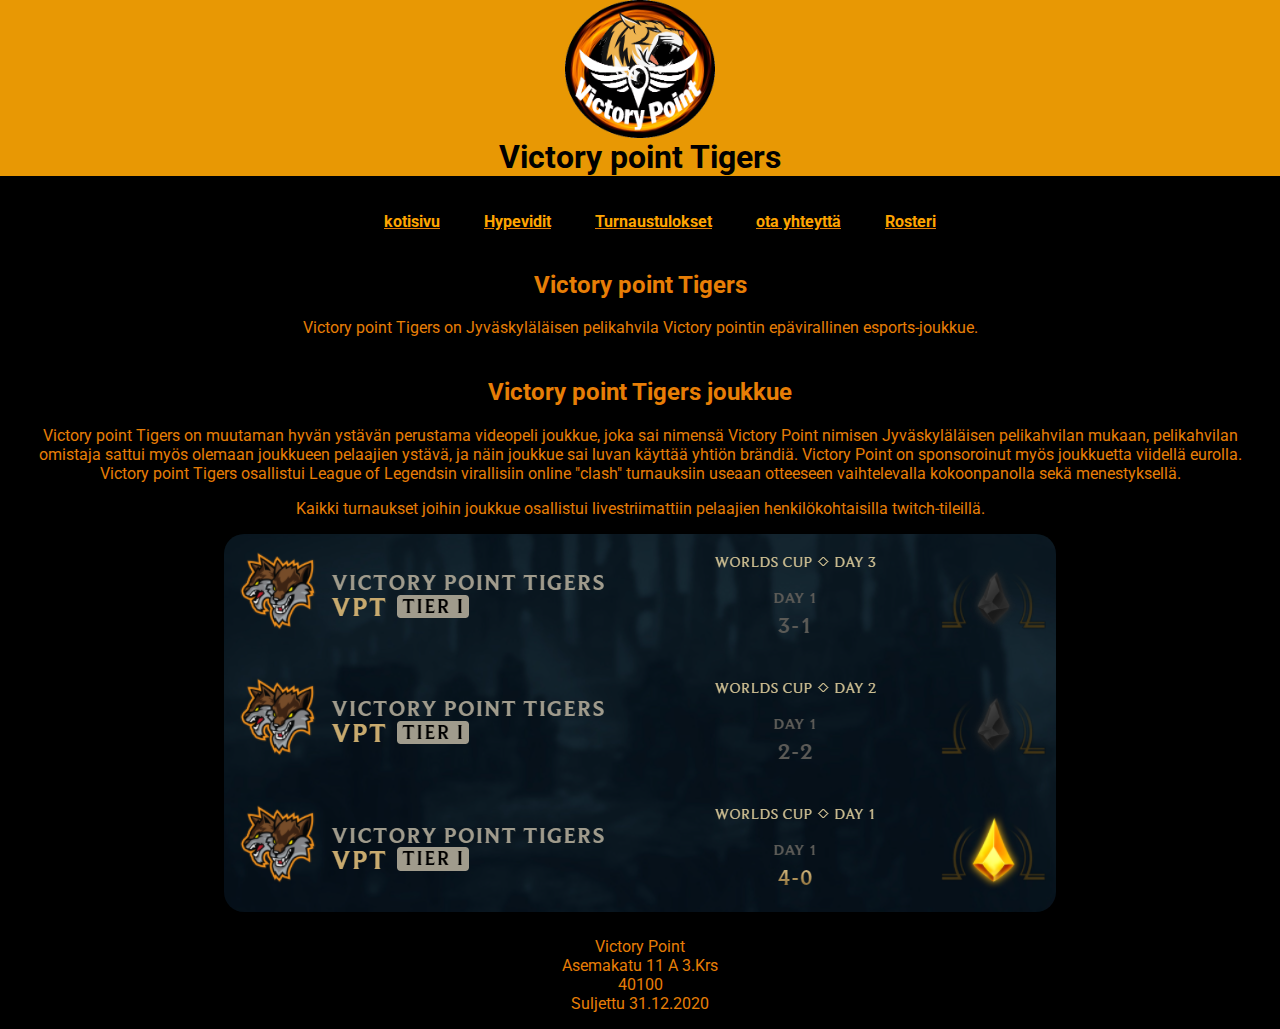
<file: index.html>
<!DOCTYPE html>
<html lang="fi">

<head>

    <title>Victory point Tigers</title>
    <meta http-equiv="X-UA-Compatible" content="IE=edge">
    <meta name="viewport" content="width=device-width, initial-scale=1">
    <meta charset="UTF-8">

    <meta name="author" content="Sami">


    <link rel="preconnect" href="https://fonts.googleapis.com">
    <link rel="preconnect" href="https://fonts.gstatic.com" crossorigin>

    <link href="https://fonts.googleapis.com/css2?family=Roboto&display=swap" rel="stylesheet">

    <link href="style.css" rel="stylesheet" type="text/css">
</head>

<body>

    <header>
        <h1>
            <img src="kuvat/tiikerilogo.png" class="logous" alt="logo">
            Victory point Tigers
        </h1>
        <nav id="valikko">
            <ul>
                <li><a href="index.html">kotisivu</a></li>
                <li><a href="hypevidit.html">Hypevidit</a></li>
                <li><a href="turnaukset.html">Turnaustulokset</a></li>
                <li><a href="contact.html">ota yhteyttä</a></li>
                <li><a href="rosteri.html">Rosteri</a></li>
            </ul>

        </nav>
        <nav id="lomake_valikko">
            <select name="URL" onChange="window.location.href=this.value">
                <option value="" selected>Navigoi</option>
                <option value="index.html">Kotisivu</option>
                <option value="hypevidit.html">Hypevidit</option>
                <option value="turnaukset.html">Turnaustulokset</option>
                <option value="contact.html">ota yhteyttä</option>
                <option value="rosteri.html">Rosteri</option>
            </select>
        </nav>

    </header>

    <main>
        <div class="middle">
            <h2>Victory point Tigers</h2>

            <p>Victory point Tigers on Jyväskyläläisen pelikahvila Victory pointin epävirallinen esports-joukkue.</p>
        </div>
        <!--   <div class="flex_container">
            <div class="flex_item">
                <h2>Rosteri</h2>
                <ul id="rosteri">
                    <li><b>Veijari</b> <br>
                        <a href="https://www.leagueofgraphs.com/summoner/euw/Veijari"><img src="kuvat/losblancos.png"
                                alt="veijari" class="portrait"></a>
                        <p>Turun(Paimion) mahtavin midlaner, joka on hionut akali taitojaan jo yli kymmenen vuoden ajan,
                            samalla larpaten Westriceä.</p>
                    </li>
                    <li><b>Sampsa</b> <br>

                        <a href="https://www.leagueofgraphs.com/summoner/euw/Stan+Talent"><img src="kuvat/Sampsa.png"
                                alt="Sampsa" class="portrait"></a>
                        <p>Länsi-Vantaan, sekä mahdollisesti koko Uudenmaan hurjin toplaneri, joka pyörittää vihollisia
                            kuin Garen miekkaansa. (toplane on ihan perseestä)</p>
                    </li>
                    <li><b>Summanen</b><br>
                        <a href="https://www.leagueofgraphs.com/summoner/euw/Mikkeli+Mid"><img src="kuvat/Summanen2.png"
                                alt="Summanen" class="portrait"></a>
                        <p>Arttu "Moskovan kauhu" Summanen, jokaisen junglerin kauhu. Junglerit Mikkelin
                            betoniviidakosta Moskovaan asti pelkäävät tätä absoluuttista yksikköä. On kehittänyt
                            kuuluisan "Jatketaan, jatketaan!" taktiikan, jolla ei vieläkään ole voitettu yhtään invadea.
                        </p>
                    </li>
                     


                </ul>

                <!--
                <p>Tämä on julkinen paikka, joten otathan muut ihmiset huomioon! Arvosta ja kunnioita muita pelaajia
                    antamalla heille tarvittaessa oma rauha. </p>
                <p>
                    Pidä aina huoli käyttämistäsi laitteista, sinä olet vastuussa sekä korvausvelvollinen
                    aiheuttamastasi vahingosta!</p>
                <p>
                    Vanhempasi eivät ole siivoamassa täällä, eli pidetään tilat viihtyisinä ja siistinä.
                    Käytä roskista! Ylimääräisestä siivouksesta perimme 30€ maksun. Hygienia. Pese kädet, jos käyt
                    wc-tiloissa.</p>
                <p>
                    Ei omia juomia meidän tiloihin kiitos. (poikkeustapaukset katsomme tilanteen mukaan erikseen)
                    Kaikenlainen häiriökäyttäytyminen johtaa tilasta poistamiseen. Toistuvasta häiriökäyttäytymisestä
                    seuraa porttikielto.</p>
                <p>
                    Jos mahdollista, älä poista muiden pelaajien pelitallenteita.</p>
                <p>
                    Jätetään ulkokengät eteiseen suosiolla, niin kenenkään ei tarvitse alkaa lakaisemaan pikkukiviä
                    ympäri pelikeskusta joka nurkasta.</p>
                Edesautetaan yleistä viihtyvyyttä täten. <p>Mukavia pelihetkiä toivottaen, Victory Pointin
                    henkilökunta.</p>
                </p>
                <img src="kuvat/pccafe.png" alt="videopelikahvila" class="round">
        </div>
        <div class="flex_item">
            <br><br><br>
            <ul id="rosteri2">
                <li><b>Guuger</b><br>
                    <a href="https://www.leagueofgraphs.com/summoner/euw/Guuger"> <img src="kuvat/losblancos.png"
                            alt="Guuger" class="portrait"></a>
                    <p>Pieksämäen oma Leroy Jenkins. Luontainen ADC-pelaaja(pakotettu). Yleisin vastaus
                        pelikutsuihin: "Ei pysty, raidi kesken".</p>
                </li>
                <li><b>Severi</b><br>
                    <a href="https://www.leagueofgraphs.com/summoner/euw/severi"><img src="kuvat/losblancos.png"
                            alt="Severi" class="portrait"></a>
                    <p>Botlanen support kaksikon sarvekas osapuoli. Perimätiedon mukaan Severi toimii Helsingin
                        yliopistolla jonkinasteisena puistokemistinä. Severiltä saa snapissä vain kissakuvia.</p>
                </li>
                <li><b>Kari</b><br>
                    <a href="https://www.leagueofgraphs.com/summoner/euw/LiquoriceTee"><img src="kuvat/losblancos.png"
                            alt="Kari" class="portrait"></a>
                    <p>Jyväskylän oma poika(kai). Toinen joukkueen support pelaaja, tunnetaan myös koodinimellä
                        "Järjenääni". On saavuttanut Jodelissa verrattaista menestystä postauksellaan joka käsitteli
                        hänen asunnossaan majailleita animeturisteja.</p>
                </li>
                <li><b>Vilee</b><br>
                    <a href="https://www.leagueofgraphs.com/summoner/euw/PieckChanm%C3%A4ki"><img
                            src="kuvat/losblancos.png" alt="Vilee" class="portrait"></a>
                    <p>Joukkueen sielu, manageri, päävalmentaja. Pieksämäen paroni ei kumartele ketään tai mitään.
                        Savossa kiertää legenda että valoisina kesäöinä metsäteillä voi törmätä Toyota Carinaan ja
                        kun se huristelee ohi, jää ympäristöön kaikumaan helvetillinen nauru. </p>
                </li>
            </ul>
        </div>-->

        <div class="flex_item">
            <h2>Victory point Tigers joukkue</h2>
            <p>Victory point Tigers on muutaman hyvän ystävän perustama videopeli joukkue, joka sai nimensä Victory
                Point nimisen Jyväskyläläisen pelikahvilan mukaan, pelikahvilan omistaja sattui myös olemaan
                joukkueen pelaajien ystävä, ja näin joukkue sai luvan käyttää yhtiön brändiä.
                Victory Point on sponsoroinut myös joukkuetta viidellä eurolla.<br>
                Victory point Tigers osallistui League of Legendsin virallisiin online "clash" turnauksiin useaan
                otteeseen vaihtelevalla kokoonpanolla sekä menestyksellä.
            </p>
            <p>Kaikki turnaukset joihin joukkue osallistui livestriimattiin pelaajien henkilökohtaisilla
                twitch-tileillä.

            </p>
            <img src="kuvat/clash.png" alt="match_history" class="board">
        </div>
        </div>
        <!-- <img src="kuvat/areena.png" alt="Stage" class="areena">-->
        <!--
        <h3>Rosteri</h3>
        <ul>
            <li>Veijari</li>
            <li>Severi</li>
            <li>Bööger</li>
            <li>Summane</li>
            <li>Sampsa</li>
            <li>vilee</li>
            <li>Kari</li>
        </ul>-->
    </main>

    <footer>
        <p>Victory Point <br> Asemakatu 11 A 3.Krs <br>40100<br> Suljettu 31.12.2020</p>
    </footer>

</body>

</html>
</file>
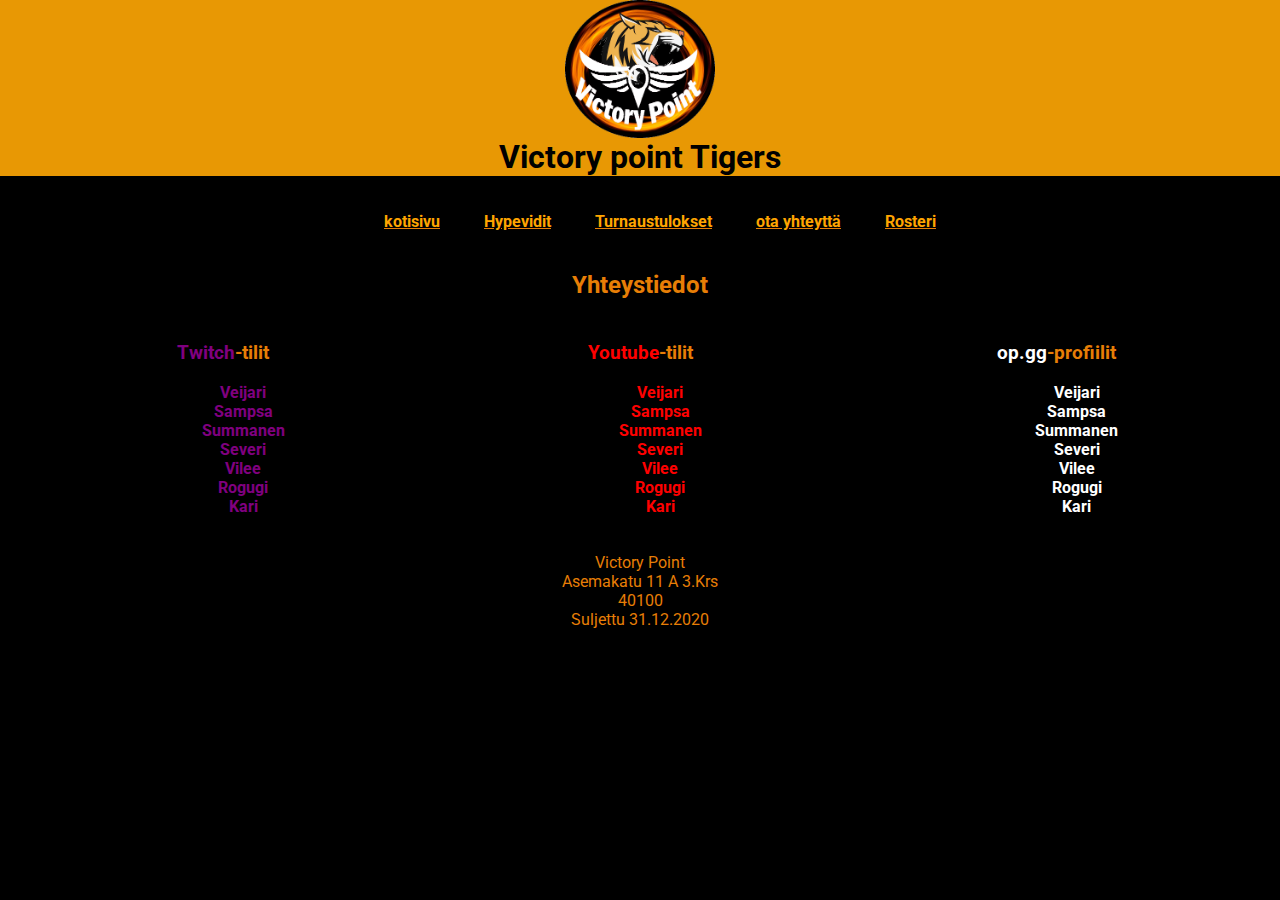
<file: contact.html>
<!DOCTYPE html>
<html lang="fi">

<head>

    <title>contact</title>
    <meta http-equiv="X-UA-Compatible" content="IE=edge">
    <meta name="viewport" content="width=device-width, initial-scale=1">
    <meta charset="UTF-8">

    <meta name="author" content="Sami">


    <link rel="preconnect" href="https://fonts.googleapis.com">
    <link rel="preconnect" href="https://fonts.gstatic.com" crossorigin>

    <link href="https://fonts.googleapis.com/css2?family=Roboto&display=swap" rel="stylesheet">

    <link href="style.css" rel="stylesheet" type="text/css">
</head>

<body>

    <header>
        <h1>
            <img src="kuvat/tiikerilogo.png" class="logous" alt="logo">
            Victory point Tigers
        </h1>
        <nav id="valikko">
            <ul>
                <li><a href="index.html">kotisivu</a></li>
                <li><a href="hypevidit.html">Hypevidit</a></li>
                <li><a href="turnaukset.html">Turnaustulokset</a></li>
                <li><a href="contact.html">ota yhteyttä</a></li>
                <li><a href="rosteri.html">Rosteri</a></li>
            </ul>
        </nav>
        <nav id="lomake_valikko">
            <select name="URL" onChange="window.location.href=this.value">
                <option value="" selected>Navigoi</option>
                <option value="index.html">Kotisivu</option>
                <option value=" hypevidit.html">Hypevidit</option>
                <option value="turnaukset.html">Turnaustulokset</option>
                <option value="contact.html">ota yhteyttä</option>
                <option value="rosteri.html">Rosteri</option>
            </select>
        </nav>
    </header>

    <main>
        <div class="middle">
            <h2>Yhteystiedot</h2>
        </div>
        <div class="flex_container">
            <div class="flex_item">
                <h3><span style="color:purple">Twitch</span>-tilit</h3>
                <ul id="yhteystiedot1">
                    <li> <a href="https://www.twitch.tv/mashmalotti">Veijari</a></li>
                    <li> <a href="https://www.twitch.tv/prinssirohg">Sampsa</a></li>
                    <li><a href="https://www.twitch.tv/kaivospate123">Summanen</a></li>
                    <li><a href="https://www.twitch.tv/lyijyilmalaiva">Severi</a></li>
                    <li><a href="https://www.twitch.tv/jokuvilee">Vilee</a></li>
                    <li><a href="https://www.twitch.tv/rogugi">Rogugi</a></li>
                    <li><a href="https://www.twitch.tv/generalcool">Kari</a></li>
                </ul>
            </div>
            <div class="flex_item">
                <h3><span style="color:red">Youtube</span>-tilit</h3>
                <ul id="yhteystiedot2">
                    <li> <a href="https://www.youtube.com/@VeijariMash">Veijari</a></li>
                    <li> <a href="https://www.youtube.com/channel/UCY6QSn1s6UgWPcX3rNm0PmA">Sampsa</a></li>
                    <li><a href="https://www.youtube.com/@KanyeEastPimp">Summanen</a></li>
                    <li><a href="https://www.youtube.com/watch?v=dQw4w9WgXcQ">Severi</a></li>
                    <li><a href="https://www.youtube.com/watch?v=HtjanF35zog">Vilee</a></li>
                    <li><a href="https://www.youtube.com/watch?v=jDj0P5a_q14">Rogugi</a></li>
                    <li><a href="https://www.youtube.com/watch?v=7RJP_z--08Q">Kari</a></li>

                </ul>
            </div>
            <div class="flex_item">
                <h3><span style="color:white">op.gg</span>-profiilit</h3>
                <ul id="yhteystiedot3">
                    <li> <a href="https://www.op.gg/summoners/euw/Veijari">Veijari</a></li>
                    <li> <a href="https://www.op.gg/summoners/euw/Stan%20Talent">Sampsa</a></li>
                    <li><a href="https://www.op.gg/summoners/euw/Mikkeli%20Mid">Summanen</a></li>
                    <li><a href="https://www.op.gg/summoners/euw/severi">Severi</a></li>
                    <li><a href="https://www.op.gg/summoners/euw/PieckChanm%C3%A4ki">Vilee</a></li>
                    <li><a href="https://www.op.gg/summoners/euw/Guuger">Rogugi</a></li>
                    <li><a href="https://www.op.gg/summoners/euw/LiquoriceTee">Kari</a></li>
                </ul>
            </div>
        </div>



    </main>

    <footer>
        <p>Victory Point <br> Asemakatu 11 A 3.Krs <br>40100<br> Suljettu 31.12.2020</p>
    </footer>

</body>

</html>
</file>
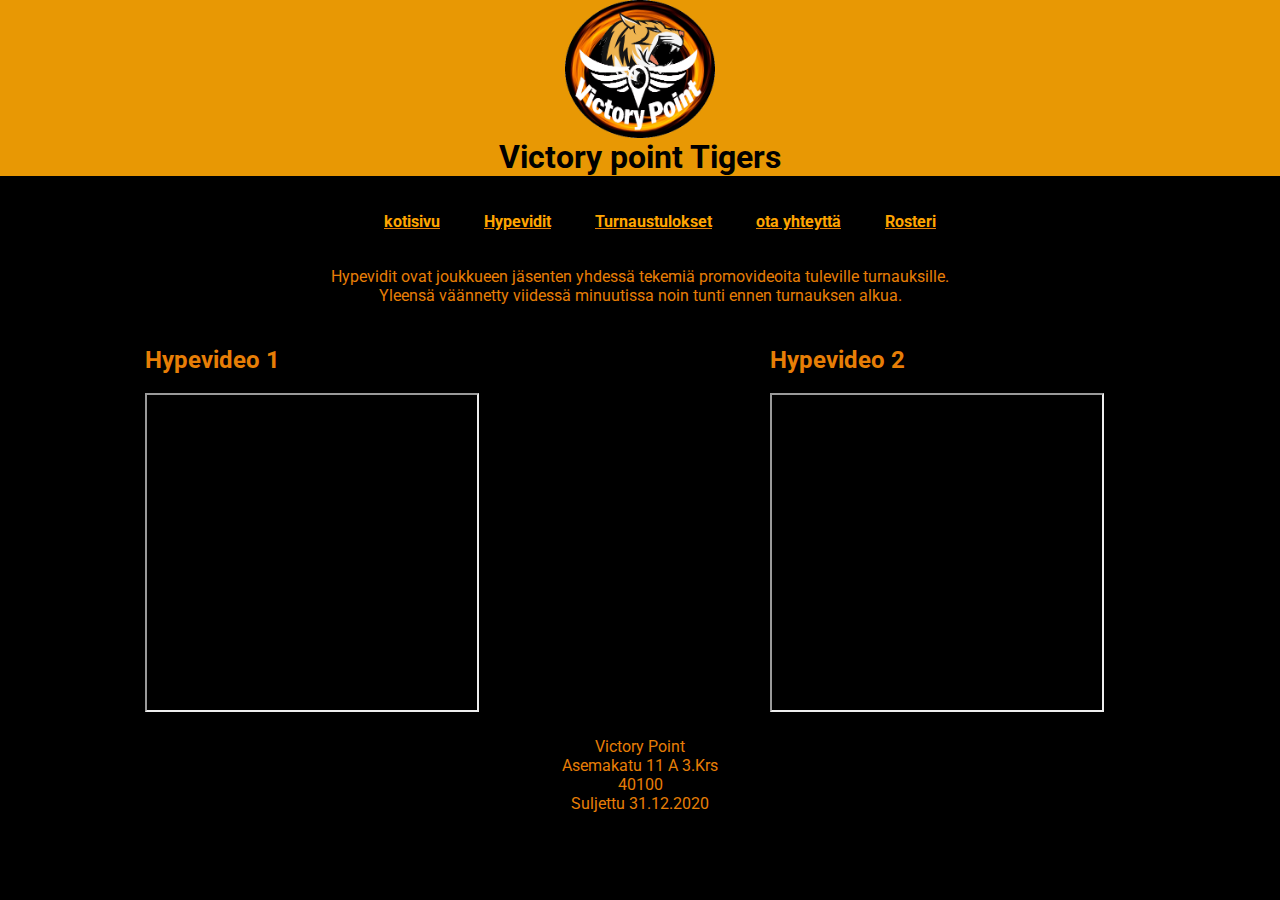
<file: hypevidit.html>
<!DOCTYPE html>
<html lang="fi">

<head>

    <title>Hypevidit</title>
    <meta http-equiv="X-UA-Compatible" content="IE=edge">
    <meta name="viewport" content="width=device-width, initial-scale=1">
    <meta charset="UTF-8">

    <meta name="author" content="Sami">


    <link rel="preconnect" href="https://fonts.googleapis.com">
    <link rel="preconnect" href="https://fonts.gstatic.com" crossorigin>

    <link href="https://fonts.googleapis.com/css2?family=Roboto&display=swap" rel="stylesheet">

    <link href="style.css" rel="stylesheet" type="text/css">
</head>

<body>

    <header>
        <h1>
            <img src="kuvat/tiikerilogo.png" class="logous" alt="logo">
            Victory point Tigers
        </h1>
        <nav id="valikko">
            <ul>
                <li><a href="index.html">kotisivu</a></li>
                <li><a href="hypevidit.html">Hypevidit</a></li>
                <li><a href="turnaukset.html">Turnaustulokset</a></li>
                <li><a href="contact.html">ota yhteyttä</a></li>
                <li><a href="rosteri.html">Rosteri</a></li>
            </ul>
        </nav>
        <nav id="lomake_valikko">
            <select name="URL" onchange="window.location.href=this.value">

                <option value="" selected>Navigoi</option>
                <option value="index.html">Kotisivu</option>
                <option value=" hypevidit.html">Hypevidit</option>
                <option value="turnaukset.html">Turnaustulokset</option>
                <option value="contact.html">Ota yhteyttä</option>
                <option value="rosteri.html">Rosteri</option>
            </select>
        </nav>
    </header>

    <main>
        <p class="hypes">Hypevidit ovat joukkueen jäsenten yhdessä tekemiä promovideoita tuleville turnauksille. <br>
            Yleensä väännetty viidessä minuutissa noin tunti ennen turnauksen alkua. </p>
        <div class="hypevidit">
            <div class="hypevidi">
                <h2>Hypevideo 1</h2>
                <iframe width="330" height="315" src="https://www.youtube.com/embed/RNLmKgNHP8k"></iframe>
            </div>
            <div class="hypevidi">
                <h2>Hypevideo 2</h2>
                <iframe width="330" height="315" src="https://www.youtube.com/embed/tDUigyGyARk"></iframe>
            </div>

        </div>

    </main>

    <footer>
        <p>Victory Point <br> Asemakatu 11 A 3.Krs <br>40100<br> Suljettu 31.12.2020</p>
    </footer>

</body>

</html>
</file>
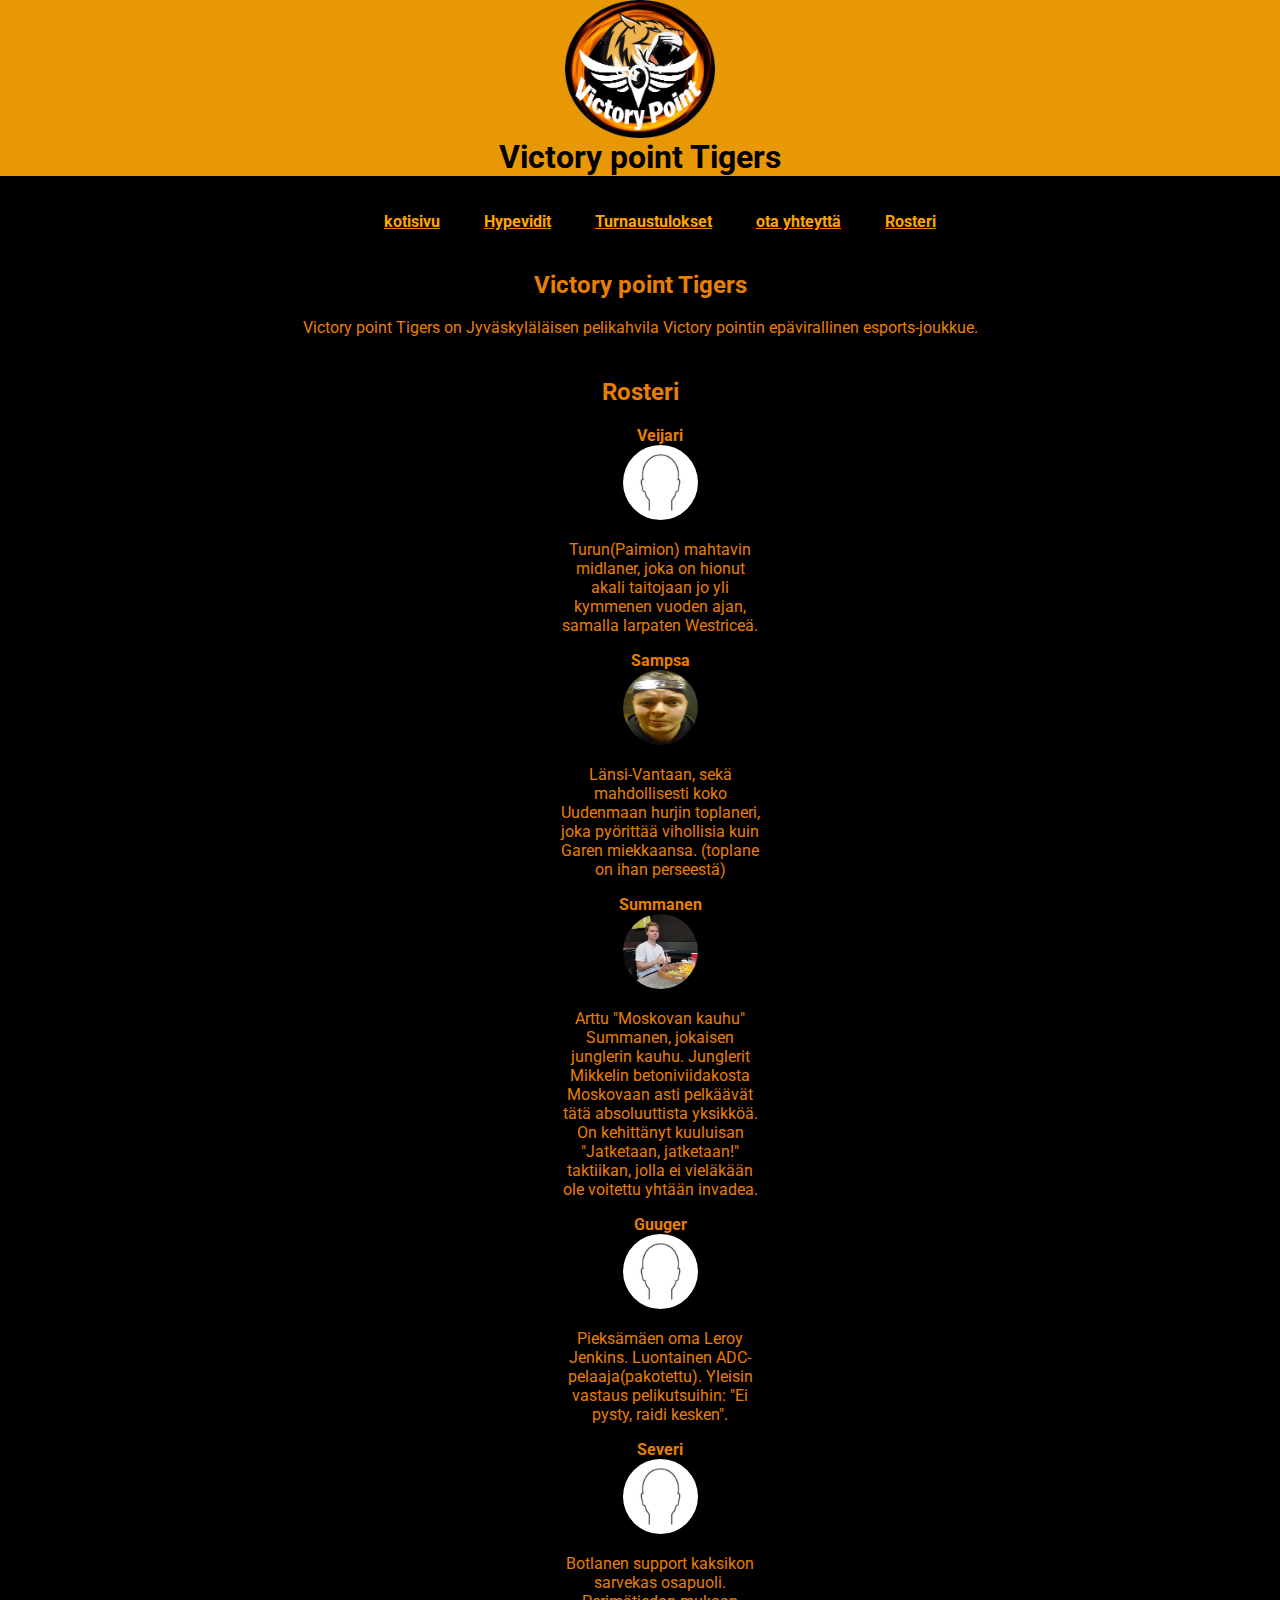
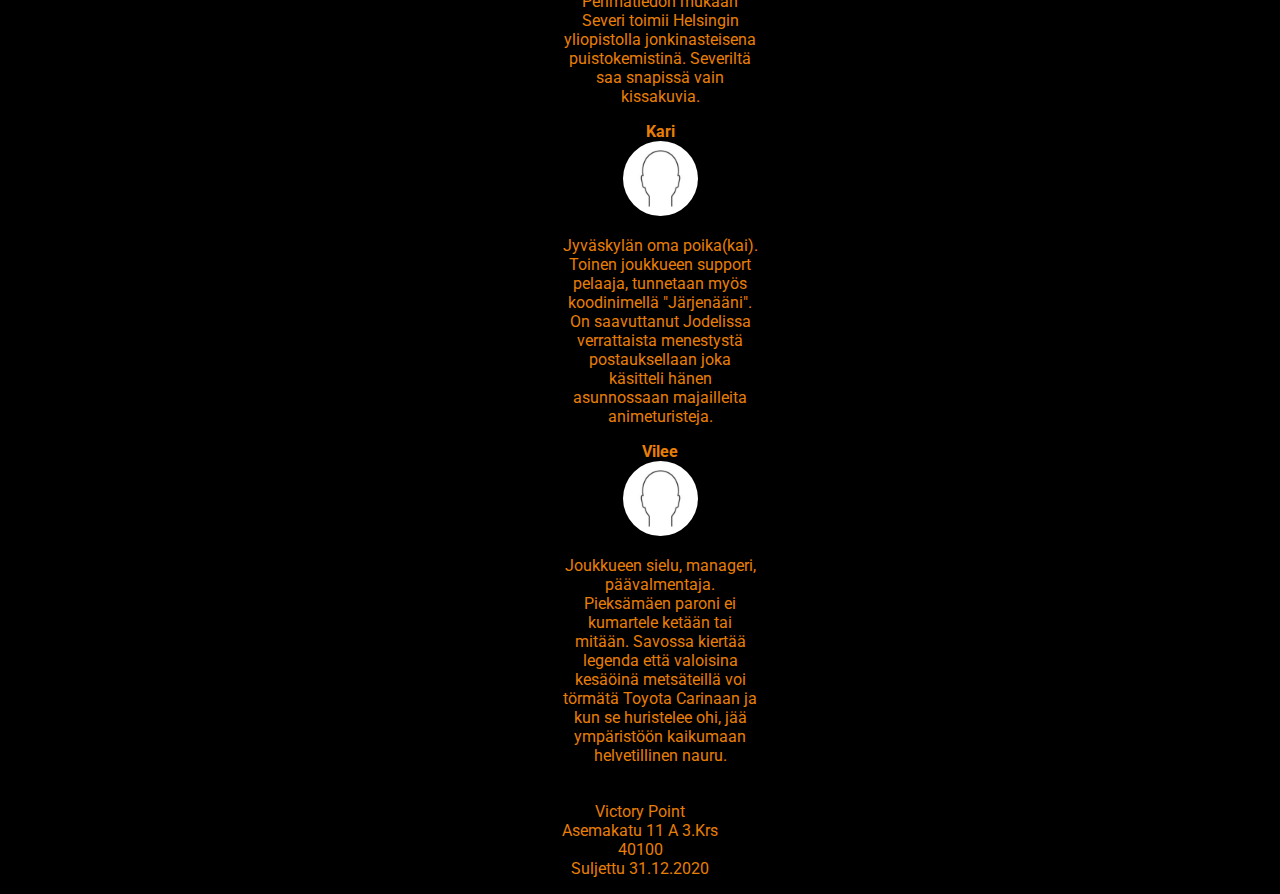
<file: rosteri.html>
<!DOCTYPE html>
<html lang="fi">

<head>

    <title>Victory point Tigers</title>
    <meta http-equiv="X-UA-Compatible" content="IE=edge">
    <meta name="viewport" content="width=device-width, initial-scale=1">
    <meta charset="UTF-8">

    <meta name="author" content="Sami">


    <link rel="preconnect" href="https://fonts.googleapis.com">
    <link rel="preconnect" href="https://fonts.gstatic.com" crossorigin>

    <link href="https://fonts.googleapis.com/css2?family=Roboto&display=swap" rel="stylesheet">

    <link href="style.css" rel="stylesheet" type="text/css">
</head>

<body>

    <header>
        <h1>
            <img src="kuvat/tiikerilogo.png" class="logous" alt="logo">
            Victory point Tigers
        </h1>
        <nav id="valikko">
            <ul>
                <li><a href="index.html">kotisivu</a></li>
                <li><a href="hypevidit.html">Hypevidit</a></li>
                <li><a href="turnaukset.html">Turnaustulokset</a></li>
                <li><a href="contact.html">ota yhteyttä</a></li>
                <li><a href="rosteri.html">Rosteri</a></li>
            </ul>

        </nav>
        <nav id="lomake_valikko">
            <select name="URL" onChange="window.location.href=this.value">
                <option value="" selected>Navigoi</option>
                <option value="index.html">Kotisivu</option>
                <option value="hypevidit.html">Hypevidit</option>
                <option value="turnaukset.html">Turnaustulokset</option>
                <option value="contact.html">ota yhteyttä</option>
                <option value="rosteri.html">Rosteri</option>
            </select>
        </nav>

    </header>

    <main>
        <div class="middle">
            <h2>Victory point Tigers</h2>

            <p>Victory point Tigers on Jyväskyläläisen pelikahvila Victory pointin epävirallinen esports-joukkue.</p>
        </div>
        <div class="flex_container">
            <div class="flex_item">
                <h2>Rosteri</h2>
                <ul id="rosteri">
                    <li><b>Veijari</b> <br>
                        <a href="https://www.leagueofgraphs.com/summoner/euw/Veijari"><img src="kuvat/losblancos.png"
                                alt="veijari" class="portrait"></a>
                        <p>Turun(Paimion) mahtavin midlaner, joka on hionut akali taitojaan jo yli kymmenen vuoden ajan,
                            samalla larpaten Westriceä.</p>
                    </li>
                    <li><b>Sampsa</b> <br>

                        <a href="https://www.leagueofgraphs.com/summoner/euw/Stan+Talent"><img src="kuvat/Sampsa.png"
                                alt="Sampsa" class="portrait"></a>
                        <p>Länsi-Vantaan, sekä mahdollisesti koko Uudenmaan hurjin toplaneri, joka pyörittää vihollisia
                            kuin Garen miekkaansa. (toplane on ihan perseestä)</p>
                    </li>
                    <li><b>Summanen</b><br>
                        <a href="https://www.leagueofgraphs.com/summoner/euw/Mikkeli+Mid"><img src="kuvat/Summanen2.png"
                                alt="Summanen" class="portrait"></a>
                        <p>Arttu "Moskovan kauhu" Summanen, jokaisen junglerin kauhu. Junglerit Mikkelin
                            betoniviidakosta Moskovaan asti pelkäävät tätä absoluuttista yksikköä. On kehittänyt
                            kuuluisan "Jatketaan, jatketaan!" taktiikan, jolla ei vieläkään ole voitettu yhtään invadea.
                        </p>
                    </li>
                    <li><b>Guuger</b><br>
                        <a href="https://www.leagueofgraphs.com/summoner/euw/Guuger"> <img src="kuvat/losblancos.png"
                                alt="Guuger" class="portrait"></a>
                        <p>Pieksämäen oma Leroy Jenkins. Luontainen ADC-pelaaja(pakotettu). Yleisin vastaus
                            pelikutsuihin: "Ei pysty, raidi kesken".</p>
                    </li>
                    <li><b>Severi</b><br>
                        <a href="https://www.leagueofgraphs.com/summoner/euw/severi"><img src="kuvat/losblancos.png"
                                alt="Severi" class="portrait"></a>
                        <p>Botlanen support kaksikon sarvekas osapuoli. Perimätiedon mukaan Severi toimii Helsingin
                            yliopistolla jonkinasteisena puistokemistinä. Severiltä saa snapissä vain kissakuvia.</p>
                    </li>
                    <li><b>Kari</b><br>
                        <a href="https://www.leagueofgraphs.com/summoner/euw/LiquoriceTee"><img
                                src="kuvat/losblancos.png" alt="Kari" class="portrait"></a>
                        <p>Jyväskylän oma poika(kai). Toinen joukkueen support pelaaja, tunnetaan myös koodinimellä
                            "Järjenääni". On saavuttanut Jodelissa verrattaista menestystä postauksellaan joka käsitteli
                            hänen asunnossaan majailleita animeturisteja.</p>
                    </li>
                    <li><b>Vilee</b><br>
                        <a href="https://www.leagueofgraphs.com/summoner/euw/PieckChanm%C3%A4ki"><img
                                src="kuvat/losblancos.png" alt="Vilee" class="portrait"></a>
                        <p>Joukkueen sielu, manageri, päävalmentaja. Pieksämäen paroni ei kumartele ketään tai mitään.
                            Savossa kiertää legenda että valoisina kesäöinä metsäteillä voi törmätä Toyota Carinaan ja
                            kun se huristelee ohi, jää ympäristöön kaikumaan helvetillinen nauru. </p>
                    </li>
                    <!-- -->


                </ul>


            </div>



    </main>

    <footer>
        <p>Victory Point <br> Asemakatu 11 A 3.Krs <br>40100<br> Suljettu 31.12.2020</p>
    </footer>

</body>

</html>
</file>
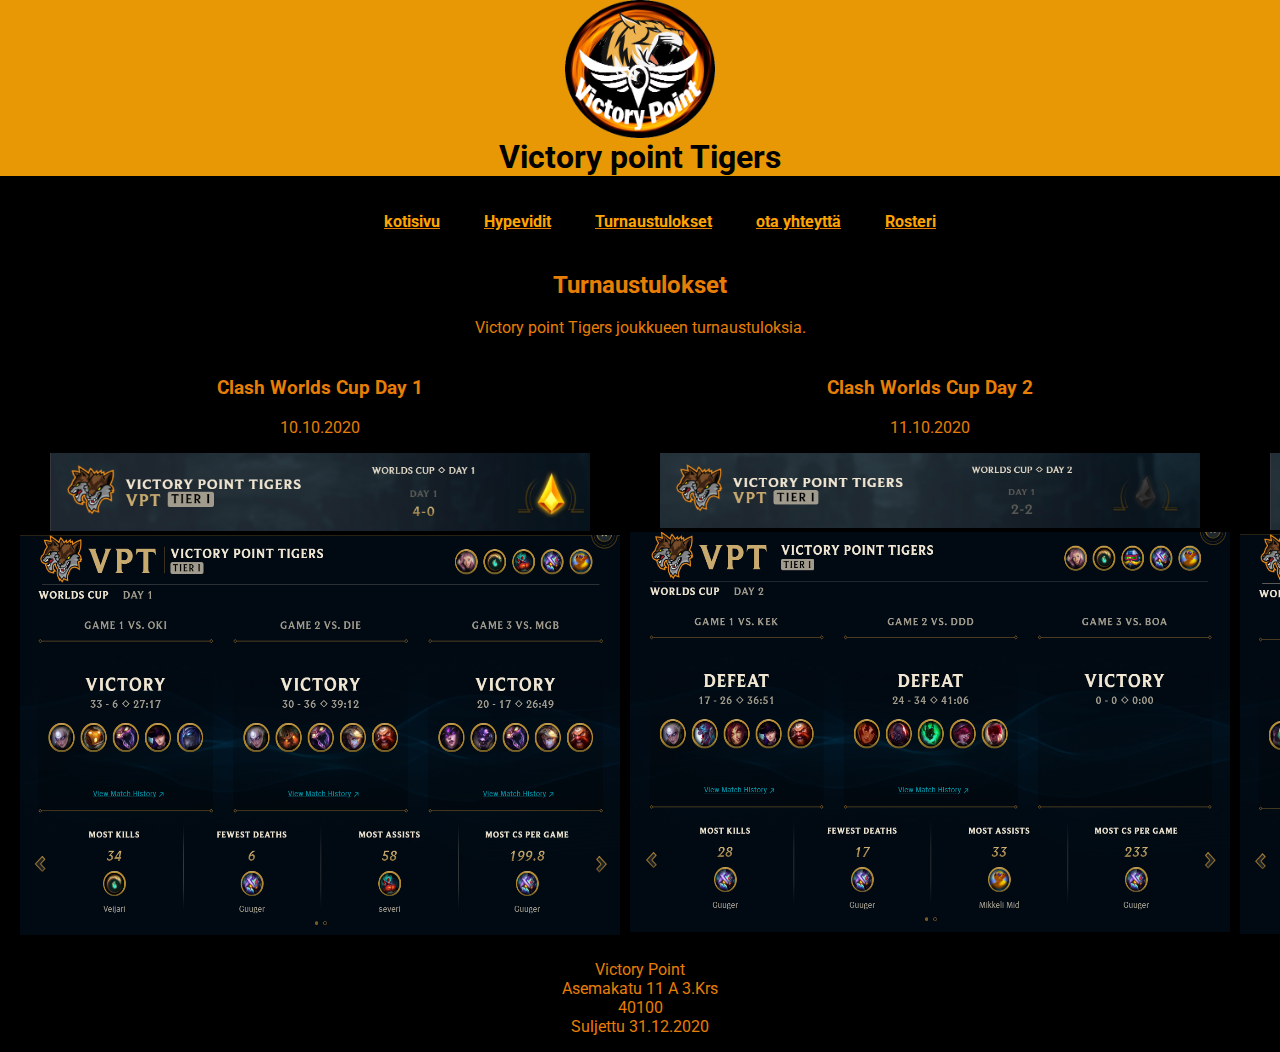
<file: turnaukset.html>
<!DOCTYPE html>
<html lang="fi">

<head>

    <title>Turnaustulokset</title>
    <meta http-equiv="X-UA-Compatible" content="IE=edge">
    <meta name="viewport" content="width=device-width, initial-scale=1">
    <meta charset="UTF-8">

    <meta name="author" content="Sami">


    <link rel="preconnect" href="https://fonts.googleapis.com">
    <link rel="preconnect" href="https://fonts.gstatic.com" crossorigin>

    <link href="https://fonts.googleapis.com/css2?family=Roboto&display=swap" rel="stylesheet">

    <link href="style.css" rel="stylesheet" type="text/css">
</head>

<body>

    <header>
        <h1>
            <img src="kuvat/tiikerilogo.png" class="logous" alt="logo">
            Victory point Tigers
        </h1>
        <nav id="valikko">
            <ul>
                <li><a href="index.html">kotisivu</a></li>
                <li><a href="hypevidit.html">Hypevidit</a></li>
                <li><a href="turnaukset.html">Turnaustulokset</a></li>
                <li><a href="contact.html">ota yhteyttä</a></li>
                <li><a href="rosteri.html">Rosteri</a></li>
            </ul>
        </nav>
        <nav id="lomake_valikko">
            <select name="URL" onChange="window.location.href=this.value">
                <option value="" selected>Navigoi</option>
                <option value="index.html">Kotisivu</option>
                <option value=" hypevidit.html">Hypevidit</option>
                <option value="turnaukset.html">Turnaustulokset</option>
                <option value="contact.html">ota yhteyttä</option>
                <option value="rosteri.html">Rosteri</option>
            </select>
        </nav>
    </header>

    <main>
        <div class="middle">
            <h2>Turnaustulokset</h2>

            <p>Victory point Tigers joukkueen turnaustuloksia.</p>
        </div>
        <div class="flex_container">
            <div class="flex_item">
                <h3>Clash Worlds Cup Day 1</h3>
                <p>10.10.2020</p>
                <img src="kuvat/worldscup1.png" alt="Worlds_Cup1" class="frontkuva">
                <img src="kuvat/worldscup11.png" alt="worlds1_back" class="backkuva">
            </div>
            <div class="flex_item">
                <h3>Clash Worlds Cup Day 2</h3>
                <p>11.10.2020</p>
                <img src="kuvat/worldscup2.png" alt="Worlds_Cup2" class="frontkuva">
                <img src="kuvat/worldscup21.png" alt="worlds2_back" class="backkuva">
            </div>
            <div class="flex_item">
                <h3>Clash Worlds Cup Day 3</h3>
                <p>17.10.2020</p>
                <img src="kuvat/worldscup3.png" alt="Worlds_Cup3" class="frontkuva">
                <img src="kuvat/worldscup31.png" alt="worlds3_back" class="backkuva">
            </div>
        </div>


    </main>

    <footer>
        <p>Victory Point <br> Asemakatu 11 A 3.Krs <br>40100<br> Suljettu 31.12.2020</p>
    </footer>

</body>

</html>
</file>
<file: style.css>
/* kaikille yhteiset */

body {
      color: rgb(231, 126, 6);
      background-color: black;
      font-family: 'Roboto', sans-serif;
      margin: 0px;
}

main {
      margin: 15px;
}

.hypes {
      text-align: center;
}

#valikko li {
      text-decoration: underline;
      padding: 20px;
}

h1 {
      color: black;
      background-color: rgb(232, 152, 4);
      margin: 0px;
      border-bottom: 5px;
      text-align: center;


}

.frontkuva {
      width: 90%;
}

.backkuva {
      height: 400px;
      width: 620px;
}

.portrait {
      border-radius: 50%;
      height: 150px;
      width: 150px;
}

.logous {
      height: auto;
      width: 150px;
      display: block;
      margin: auto;
}

#rosteri,
#rosteri2 li {
      list-style-type: none;
      margin-left: 500px;
      margin-right: 500px;

}

.areena {
      border-radius: 20px;
      display: block;
      margin-left: auto;
      margin-right: auto;
      width: 75%;
}

#yhteystiedot1,
#yhteystiedot2,
#yhteystiedot3 {
      list-style-type: none;

}

#yhteystiedot1 a {
      color: purple;
}

#yhteystiedot1 a:hover {
      color: green
}

#yhteystiedot2 a {
      color: red;
}

#yhteystiedot2 a:hover {
      color: green;
}

#yhteystiedot3 a {
      color: white;
}

#yhteystiedot3 a:hover {
      color: green
}

#logous {
      vertical-align: middle;


}

.logokuva h2 {
      background-image: url(kuvat/kuppi_pieni.png);
      background-position: center;
      height: 50px;
      display: block;



}

.board {
      border-radius: 20px;
}

.round {
      border-radius: 50%;

}

/*
img {
      border-radius: 50%;
}
*/
a {
      text-decoration: none;
      font-weight: bold;
      color: orange;

}



a:hover {
      color: white
}

header,
footer {
      text-align: center;
      margin: 0px;

}

.hypevidit {
      display: flex;


}

.hypevidi {
      flex: 1;
      padding: 5px;
      margin-left: 10%;
      margin-right: 10%;
}

/*
.flex_item p {
      background-color: yellow;
      padding: 10px;
      border: red 5px solid;
      margin-left: 10%;
      border-radius: 20px;
} */

/* moobiili */
@media only screen and (max-width:430px) {
      .flex_container {
            text-align: center;
      }

      #valikko li {
            display: block;
            text-align: left;
      }

      .hypevidit {
            display: inline-block;
      }

      .hypevidi {
            margin: 5px;
            text-align: center;
      }

      #valikko li {
            display: none;
      }

      .round {
            width: 300px;
      }

      .board {
            width: 300px;
      }

      .middle {
            text-align: center;
      }

      .areena {
            display: block;
            margin-left: 5px;
            margin-right: 5px;


      }

      .backkuva {
            height: 200px;
            width: 350px;
      }
}

@media only screen and (min-width:431px) {
      .flex_container {
            display: flex;
            text-align: center;
      }

      .middle {
            text-align: center;
      }

      .flex_item {
            display: inline-block;
            flex: 1;
            padding: 0px;
      }

      #valikko li {
            display: inline-block;
      }

      #lomake_valikko {
            display: none
      }

      .board {
            width: 200px;

      }

      .portrait {
            height: 50px;
            width: 50px;
      }

      .backkuva {
            height: 50%;
            width: 75%;
      }

}

@media only screen and (min-width:1024px) {
      #valikko li {
            display: inline-block;
      }

      #lomake_valikko {
            display: none
      }



      .flex_item {
            text-align: center;
            padding: 5px;
      }

      .portrait {
            height: 75px;
            width: 75px;
      }

      .middle {
            text-align: center;
      }

      .board {
            height: auto;
            width: auto;
      }

      .backkuva {
            height: 400px;
            width: 600px;
      }

}
</file>
